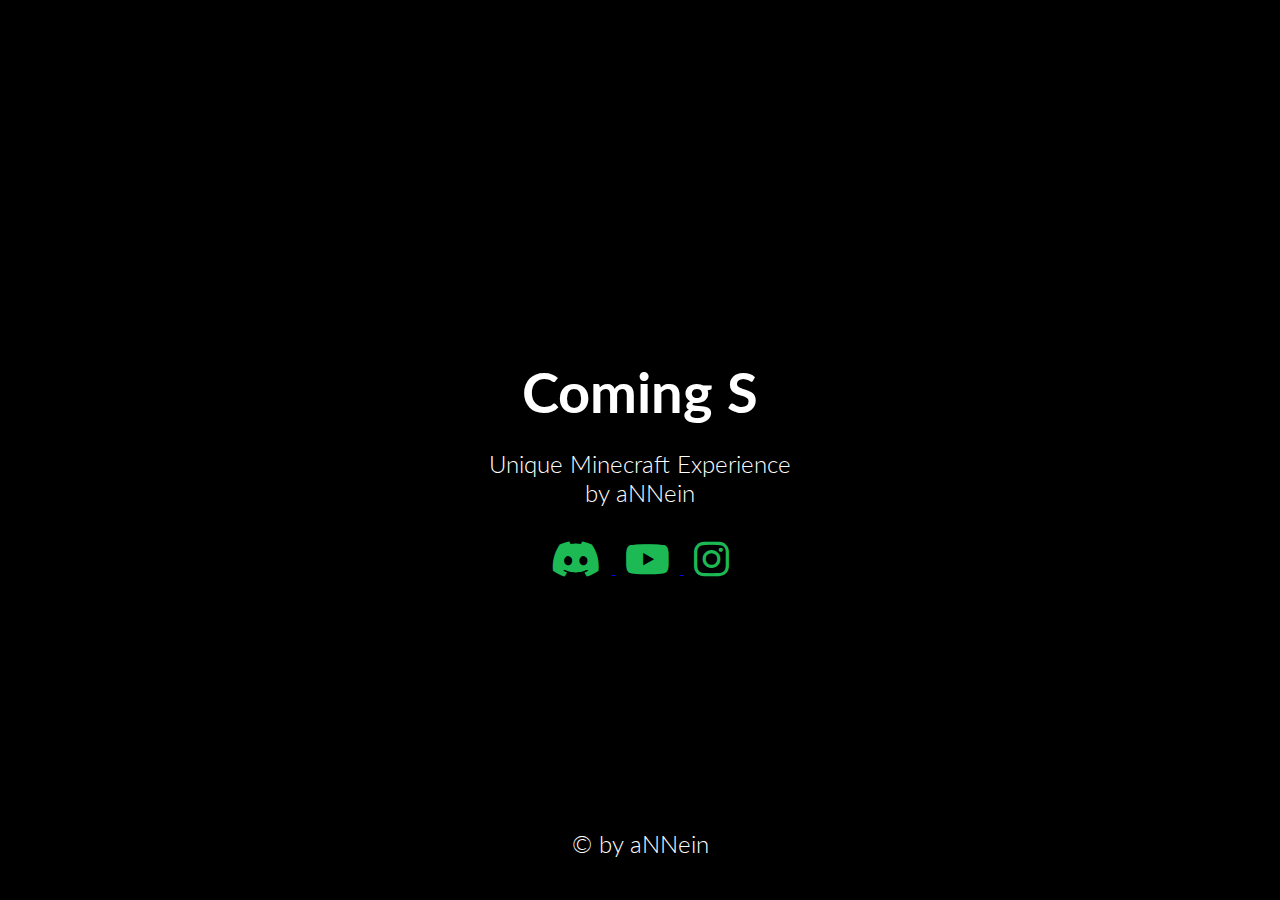
<file: index.html>
<!DOCTYPE html>
<html lang="en">
<head>
    <meta charset="UTF-8">
    <meta name="viewport" content="width=device-width, initial-scale=1.0">
    <title>Coming Soon</title>
    <link href="https://fonts.googleapis.com/css2?family=Lato:wght@300;700&display=swap" rel="stylesheet">
    <link rel="stylesheet" href="https://cdnjs.cloudflare.com/ajax/libs/font-awesome/6.5.0/css/all.min.css">
    <link rel="stylesheet" href="styles.css">
</head>
<body>
    <div class="stars"></div>
    <div class="content">
        <h1 id="typewriter"></h1>
        <p>Unique Minecraft Experience<br> by aNNein</p>
        <div class="links">
            <a href="https://discord.com/invite/annein" target="_blank">
                <i class="fab fa-discord"></i>
            </a>
            <a href="https://www.youtube.com/@anneinstudios" target="_blank">
                <i class="fab fa-youtube"></i>
            </a>
            <a href="https://www.instagram.com/annein.studios" target="_blank">
                <i class="fab fa-instagram"></i>
            </a>
        </div>
    </div>
    <footer>
        <p>&copy; by aNNein</p>
    </footer>

    <script src="script.js"></script>
</body>
</html>
</file>
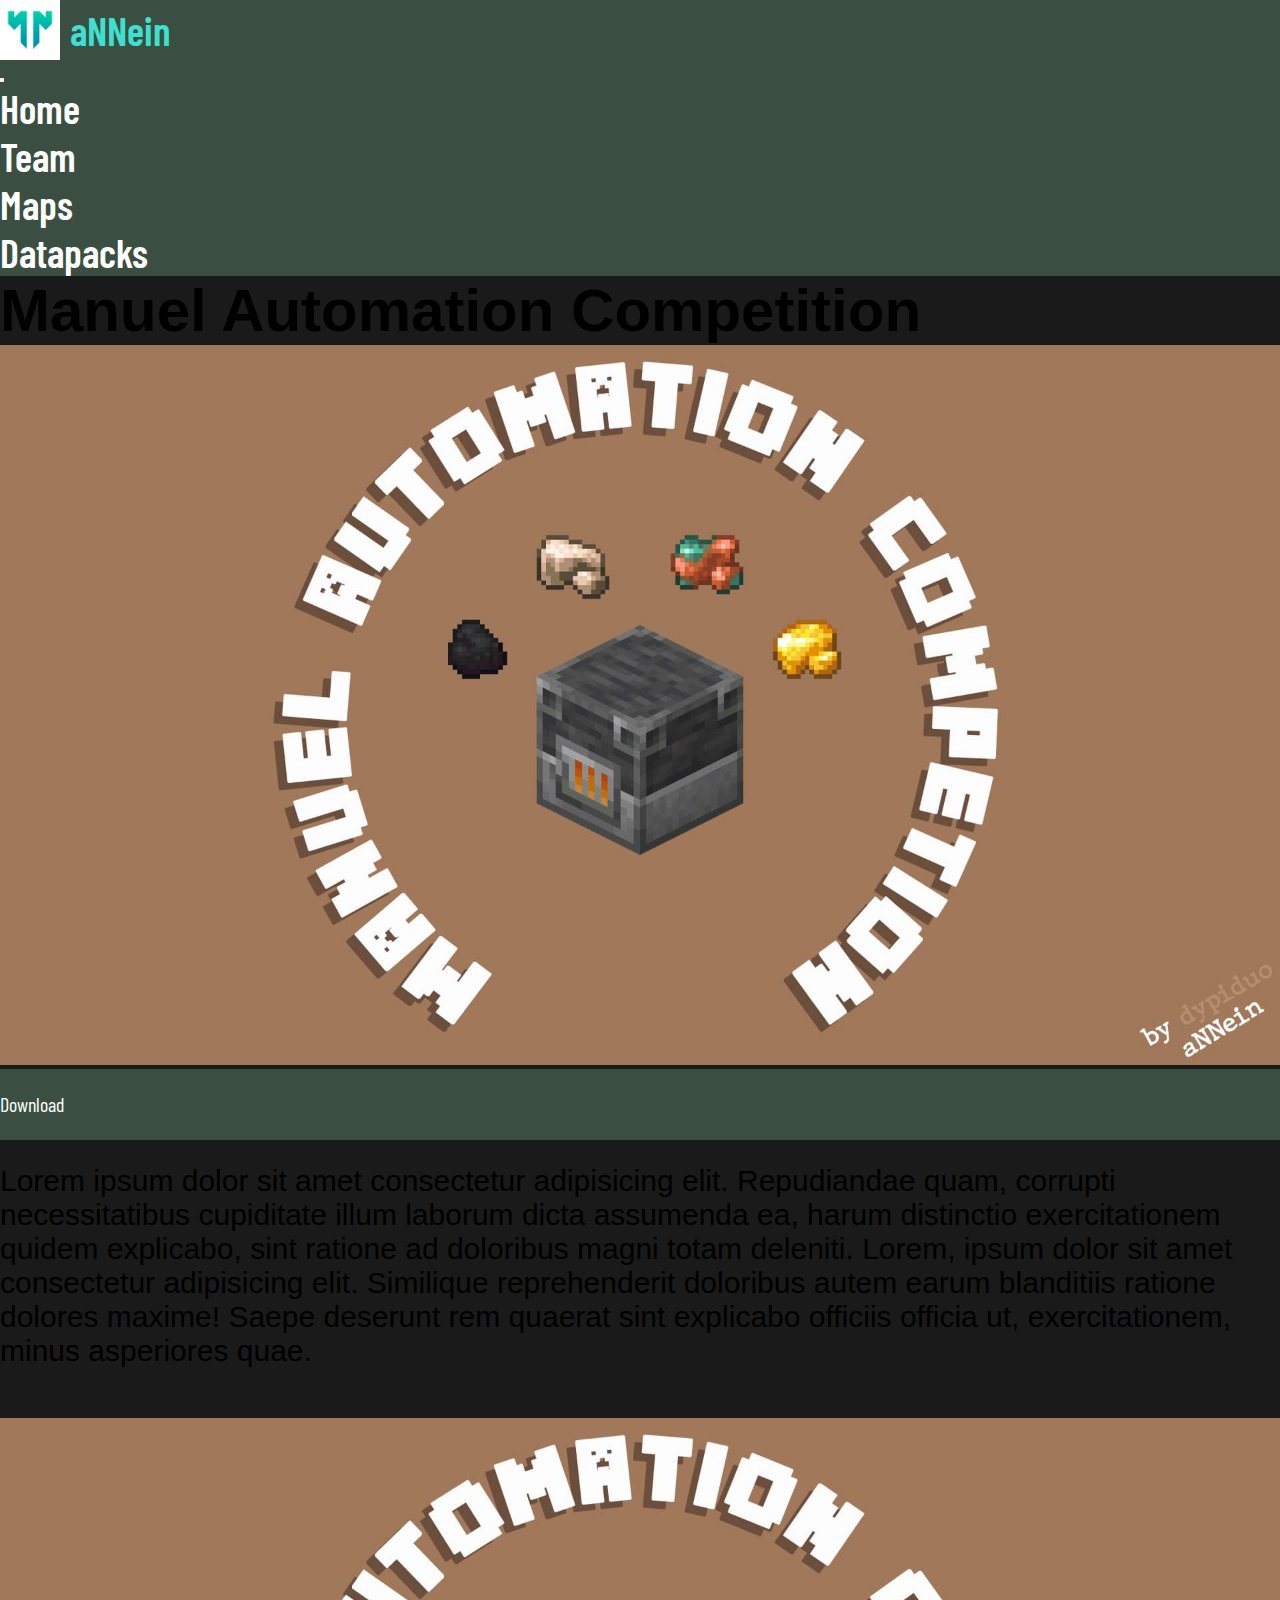
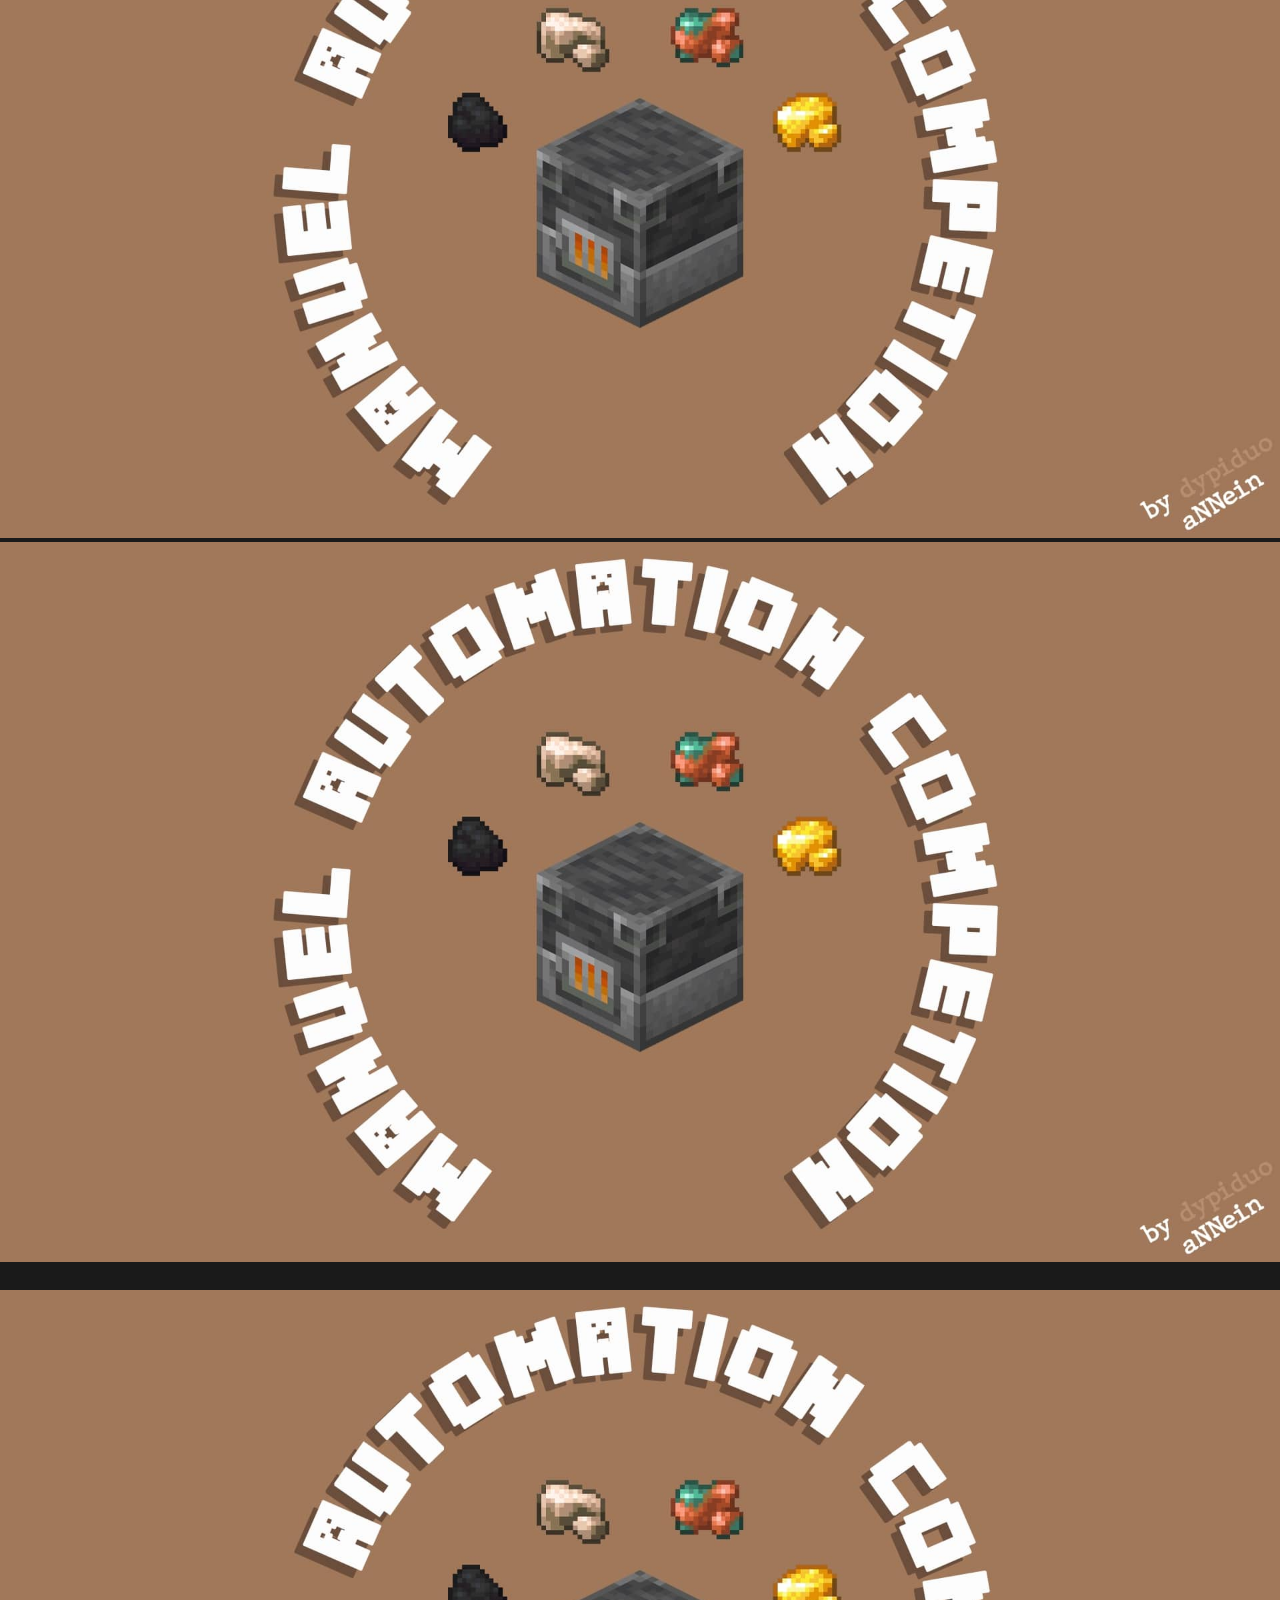
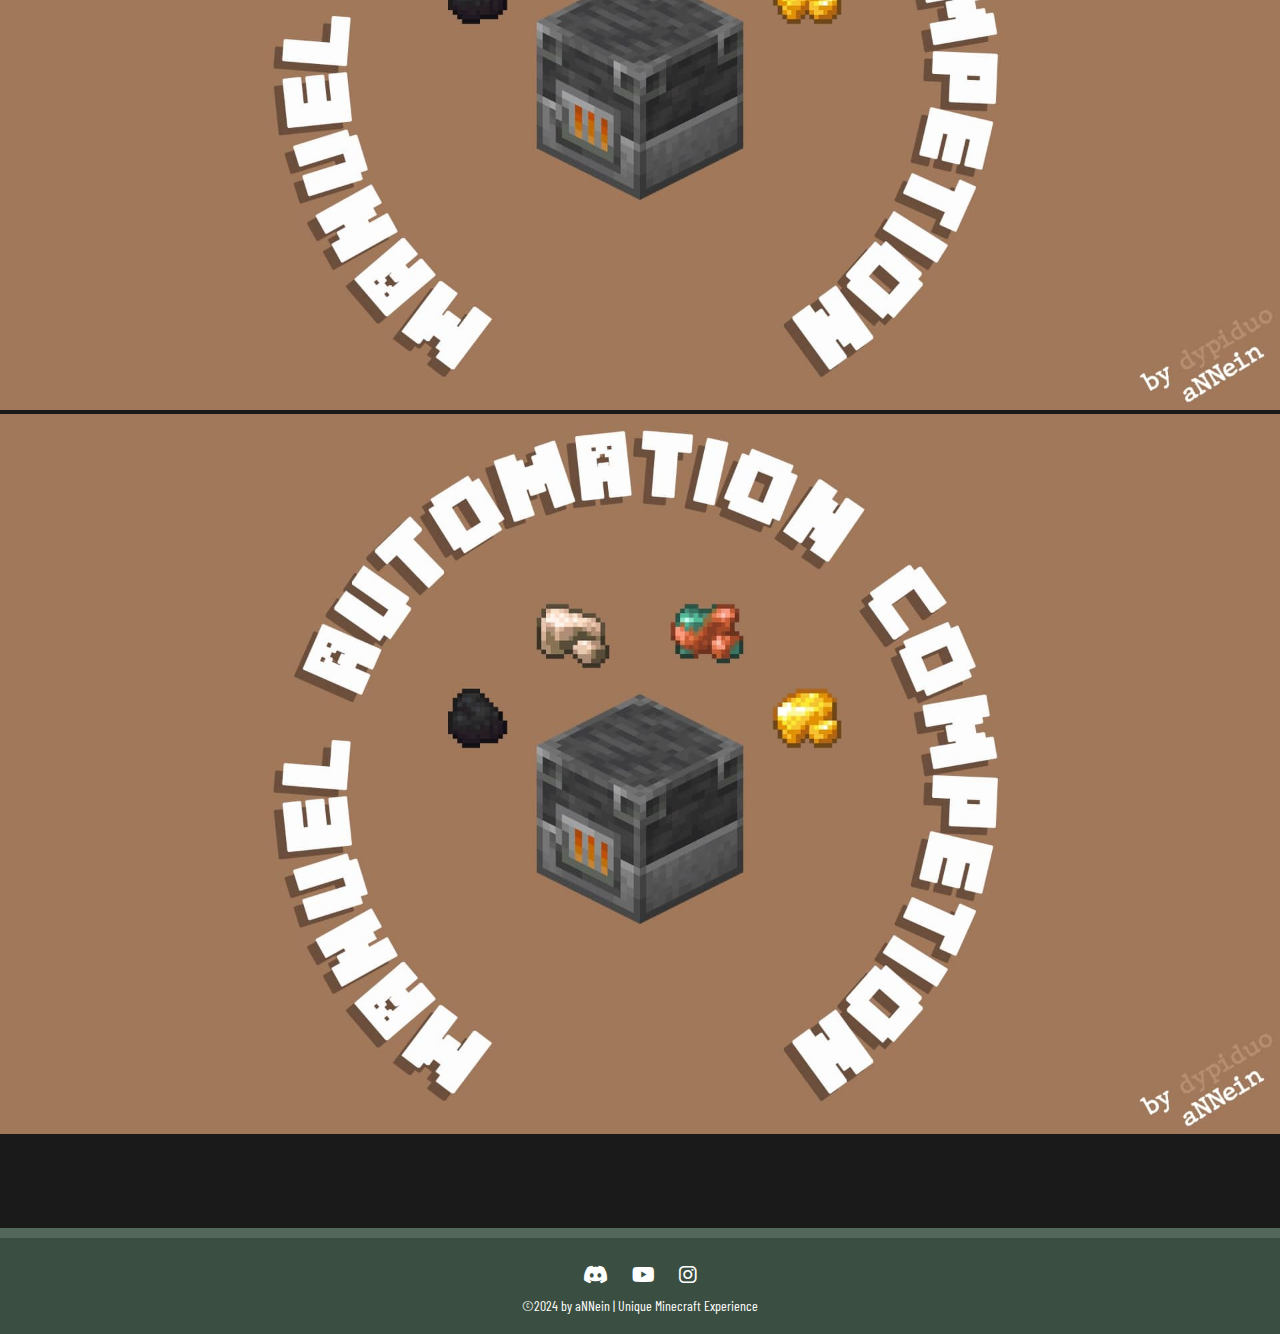
<file: mappage.html>
<!DOCTYPE html>
<html lang="en">
<head>
    <meta charset="UTF-8">
    <meta name="viewport" content="width=device-width, initial-scale=1.0">
    <title>Placeholder Map Title</title>
    <link href="https://cdn.jsdelivr.net/npm/bootstrap@5.0.2/dist/css/bootstrap.min.css" rel="stylesheet" integrity="sha384-EVSTQN3/azprG1Anm3QDgpJLIm9Nao0Yz1ztcQTwFspd3yD65VohhpuuCOmLASjC" crossorigin="anonymous">
    <link rel="stylesheet" href="https://cdnjs.cloudflare.com/ajax/libs/font-awesome/6.5.0/css/all.min.css">
    <link rel="stylesheet" href="mappagecss.css">
    <link rel="preconnect" href="https://fonts.googleapis.com">
    <link rel="preconnect" href="https://fonts.gstatic.com" crossorigin>
    <link href="https://fonts.googleapis.com/css2?family=Barlow+Condensed:wght@400;600;500&display=swap" rel="stylesheet">
</head>
<body>
    <nav class="navbar navbar-expand-lg navbar-custom">
        <div class="ayirma"></div>
        <div class="container-fluid">
            <a class="navbar-brand" href="#">
                <img src="logo.jpg" alt="Logo">
                aNNein
            </a>
            <button class="navbar-toggler" type="button" data-bs-toggle="collapse" data-bs-target="#navbarNav" aria-controls="navbarNav" aria-expanded="false" aria-label="Toggle navigation">
                <span class="navbar-toggler-icon"></span>
            </button>
            <div class="collapse navbar-collapse justify-content-end" id="navbarNav">
                <ul class="navbar-nav">
                    <li class="nav-item">
                        <a class="nav-link" href="#">Home</a>
                    </li>
                    <li class="nav-item">
                        <a class="nav-link" href="#">Team</a>
                    </li>
                    <li class="nav-item">
                        <a class="nav-link" href="#">Maps</a>
                    </li>
                    <li class="nav-item">
                        <a class="nav-link" href="#">Datapacks</a>
                    </li>
                </ul>
            </div>
        </div>
    </nav>
    <div class="deneme container-fluid">
        <div class="container mt-4">
            <div class="row align-items-center">
                <div class="col-12 text-center font text-light">
                    Manuel Automation Competition
                </div>
            </div>
            <div class="row">
                <div class="col">
                    <img src="map.jpg" alt="" style="width: 100%;">
                </div>
            </div>
            <div class="row">
                <div class="col-4 text-center hfcolor text-light">Minigames</div>
                <div class="col-4 text-center hfcolor text-light"> <a href="">Download</a></div>
                <div class="col-4 text-center hfcolor text-light">1.21</div>
            </div>
            <div class="row"><div class="col">&nbsp;</div></div>
            <div class="row">
                <div class="col-12 text-center text-light" style="font-size: 30px;">
                    Lorem ipsum dolor sit amet consectetur adipisicing elit. Repudiandae quam, corrupti necessitatibus cupiditate illum laborum dicta assumenda ea, harum distinctio exercitationem quidem explicabo, sint ratione ad doloribus magni totam deleniti. Lorem, ipsum dolor sit amet consectetur adipisicing elit. Similique reprehenderit doloribus autem earum blanditiis ratione dolores maxime! Saepe deserunt rem quaerat sint explicabo officiis officia ut, exercitationem, minus asperiores quae.
                </div>
            </div>
            <div class="row largespace"><div class="col">&nbsp;</div></div>
            <div class="row">
                <div class="col">
                    <img src="map.jpg" alt="" style="width: 100%;">
                </div>
                <div class="col">
                    <img src="map.jpg" alt="" style="width: 100%;">
                </div>
            </div>
            <div class="row"><div class="col">&nbsp;</div></div>
            <div class="row">
                <div class="col">
                    <img src="map.jpg" alt="" style="width: 100%;">
                </div>
                <div class="col">
                    <img src="map.jpg" alt="" style="width: 100%;">
                </div>
            </div>
            <div class="row largespace"><div class="col">&nbsp;</div></div>
            <div class="row largespace"><div class="col">&nbsp;</div></div>
        </div>
    </div>
    <!-- Footer -->
    <footer class="footer-custom">
        <div class="ayirma"></div>
        <div class="container">
            <div class="footer-icons">
                <a href="https://discord.com/invite/annein" target="_blank"><i class="fab fa-discord"></i></a>
                <a href="https://www.youtube.com/@anneinstudios" target="_blank"><i class="fab fa-youtube"></i></a>
                <a href="https://www.instagram.com/annein.studios" target="_blank"><i class="fab fa-instagram"></i></a>
            </div>
            <div class="footer-text">
                ©2024 by aNNein | Unique Minecraft Experience
            </div>
        </div>
    </footer>

</body>
</html>
</file>
<file: styles.css>
body {
    margin: 0;
    padding: 0;
    font-family: 'Lato', sans-serif;
    background-color: #0b0c10;
    color: #fff;
    display: flex;
    justify-content: center;
    align-items: center;
    height: 100vh;
    overflow: hidden;
    position: relative;
}

.content {
    text-align: center;
    z-index: 1;
}

h1 {
    font-size: 3.5rem;
    font-weight: 700;
    margin-bottom: 1rem;
    min-height: 4rem; /* H1 alanının yüksekliğini sabitle */
}

p {
    font-size: 1.5rem;
    font-weight: 300;
    margin-bottom: 2rem;
}

.links i {
    font-size: 40px;
    margin: 0 10px;
    transition: transform 0.3s ease-in-out, color 0.3s ease-in-out;
    color: #1db954;
}

.links i:hover {
    transform: scale(1.1);
    color: #fff;
}

footer {
    position: absolute;
    bottom: 10px;
    width: 100%;
    text-align: center;
    font-size: 0.6rem; /* Yazı boyutu küçültüldü */
    z-index: 1;
}

.stars {
    width: 100%;
    height: 100%;
    position: absolute;
    z-index: 0;
    background: black;
    overflow: hidden;
}

.star {
    position: absolute;
    width: 2px;
    height: 2px;
    background: white;
    border-radius: 50%;
    opacity: 0;
    animation: twinkle 5s infinite;
}

@keyframes twinkle {
    0%, 100% { opacity: 0; }
    50% { opacity: 1; }
}
</file>
<file: mappagecss.css>
*{
    font-family: "Barlow Condensed", sans-serif;
    font-weight: 400;
    font-style: normal;
    font-size: 20px;
    margin: 0;
    padding: 0;
}
:root{
    --hfcolor: #3a4f41;
    --hfcolor2: #53675a;
    --arkacolor: #1a1a1a;
    --yazicolor: #ffffff;
    --yazihover: #ffffff;
}

.font{
    font-family: "Barlow Condensed", sans-serif;
    font-weight: 600;
    font-style: normal;
    font-size: 60px;
}
/* Navbar */
.navbar-custom {
    background-color: var(--hfcolor);
}

.navbar-brand {
    display: flex;
    align-items: center;
    color: var(--yazicolor);
    font-weight: 600;
    font-size: 40px;
}

.navbar-brand:hover {
    color: #40e0d0; /* Turkuaz rengi */
}

.navbar-brand img {
    width: 60px; /* Logonun boyutunu ayarlamak için */
    height: 60px;
    margin-right: 10px;
}

.navbar-nav .nav-link {
    color: var(--yazicolor); /* Camgöbeği */
    margin-right: 15px;
    font-weight: 600;
    font-size: 40px;
}

.navbar-nav .nav-link:hover {
    color: #40e0d0; /* Turkuaz */
}

html, body {
    height: 100%;
    margin: 0;
    display: flex;
    flex-direction: column;
}

/* Diğer stiller... */



/* Footer */
.footer-custom {
    background-color: var(--hfcolor); /* Koyu arka plan */
    color: var(--yazicolor);
    padding: 0px 0 20px 0;
    text-align: center;
    width: 100%;
}
.footer-custom .ayirma{
    height: 10px;
    background-color: var(--hfcolor2);
    margin-top: -10px;
    margin-bottom: 20px;
}
/* Footer ikonları */
.footer-icons {
    margin-bottom: 10px;
}

.footer-icons a {
    color: var(--yazicolor);
    margin: 0 10px;
    font-size: 24px;
    text-decoration: none;
    transition: transform 0.3s ease-in-out, color 0.3s ease-in-out;
    
}

.footer-icons a:hover {
    color: #00ced1; /* İkonlar hover rengi */
    transform: scale(1.1);
}

.footer-text {
    font-size: 14px;
    margin-top: 10px;
}

.container{
    height: 100%;
}

.container .row .col-2,.col-8{
    font-size: 48px;
    font-family: "Barlow Condensed", sans-serif;
    font-weight: 500;
    font-style: normal;
}

.deneme{
    background-color: var(--arkacolor);
}

.text-center{
    font-family: 'Franklin Gothic Medium', 'Arial Narrow', Arial, sans-serif;
}

a{
    text-decoration: none;
    color: var(--yazicolor);
}

.largespace{
    height: 50px;
}

::-webkit-scrollbar{
    width: 10px;
    background: #95a5a6;
}
::-webkit-scrollbar-thumb{
    background: #2c3e50;
}

.hfcolor{
    background-color: var(--hfcolor);
    color: var(--hfcolor);
}
</file>
